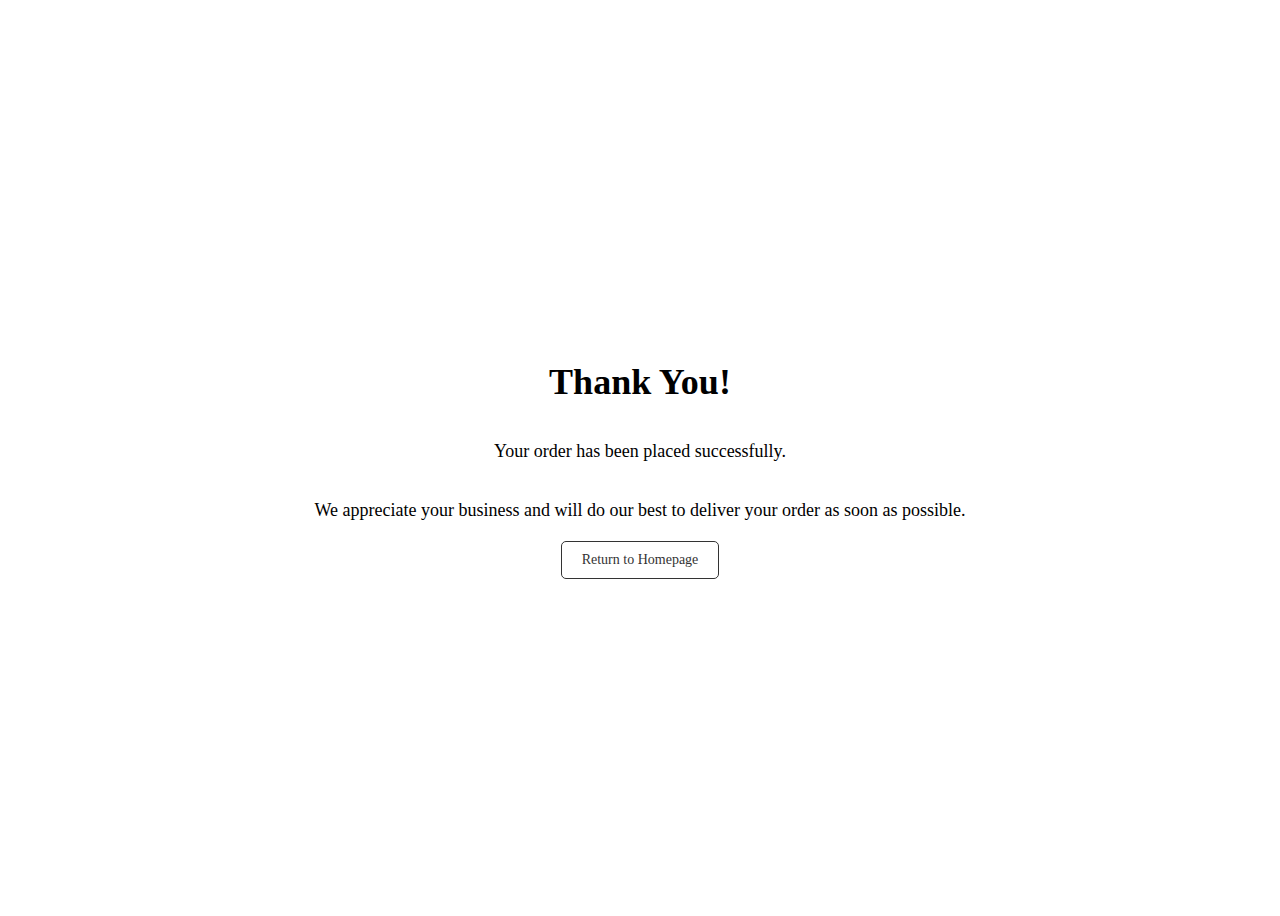
<file: lastpage.html>
<!DOCTYPE html>
<html lang="en">
<head>
    <meta charset="UTF-8">
    <meta http-equiv="X-UA-Compatible" content="IE=edge">
    <meta name="viewport" content="width=device-width, initial-scale=1.0">
    <title>Document</title>
    <style>
        .container {
  display: flex;
  flex-direction: column;
  align-items: center;
  justify-content: center;
  height: 100vh;
}

.title {
  font-size: 36px;
  font-weight: bold;
  margin-bottom: 20px;
  animation: title-animation 2s ease-in-out infinite, slide-in-animation 1s ease-in-out;
}

@keyframes title-animation {
  0% {
    color: #ff0000;
  }
  50% {
    color: #00ff00;
  }
  100% {
    color: #ff0000;
  }
}

@keyframes slide-in-animation {
  0% {
    opacity: 0;
    transform: translateY(-50px);
  }
  100% {
    opacity: 1;
    transform: translateY(0);
  }
}

.message {
  font-size: 18px;
  text-align: center;
  margin-bottom: 20px;
}

.home-link {
  font-size: 14px;
  text-decoration: none;
  color: #333;
  border: 1px solid #333;
  padding: 10px 20px;
  border-radius: 5px;
  transition: all 0.3s ease-in-out;
}

.home-link:hover {
  background-color: #333;
  color: #fff;
  cursor: pointer;
}

    </style>
</head>
<body>
    <div class="container">
        <h1 class="title">Thank You!</h1>
        <p class="message">Your order has been placed successfully.</p>
        <p class="message">We appreciate your business and will do our best to deliver your order as soon as possible.</p>
        <a href="index.html" class="home-link">Return to Homepage</a>
      </div>
</body>
</html>
</file>
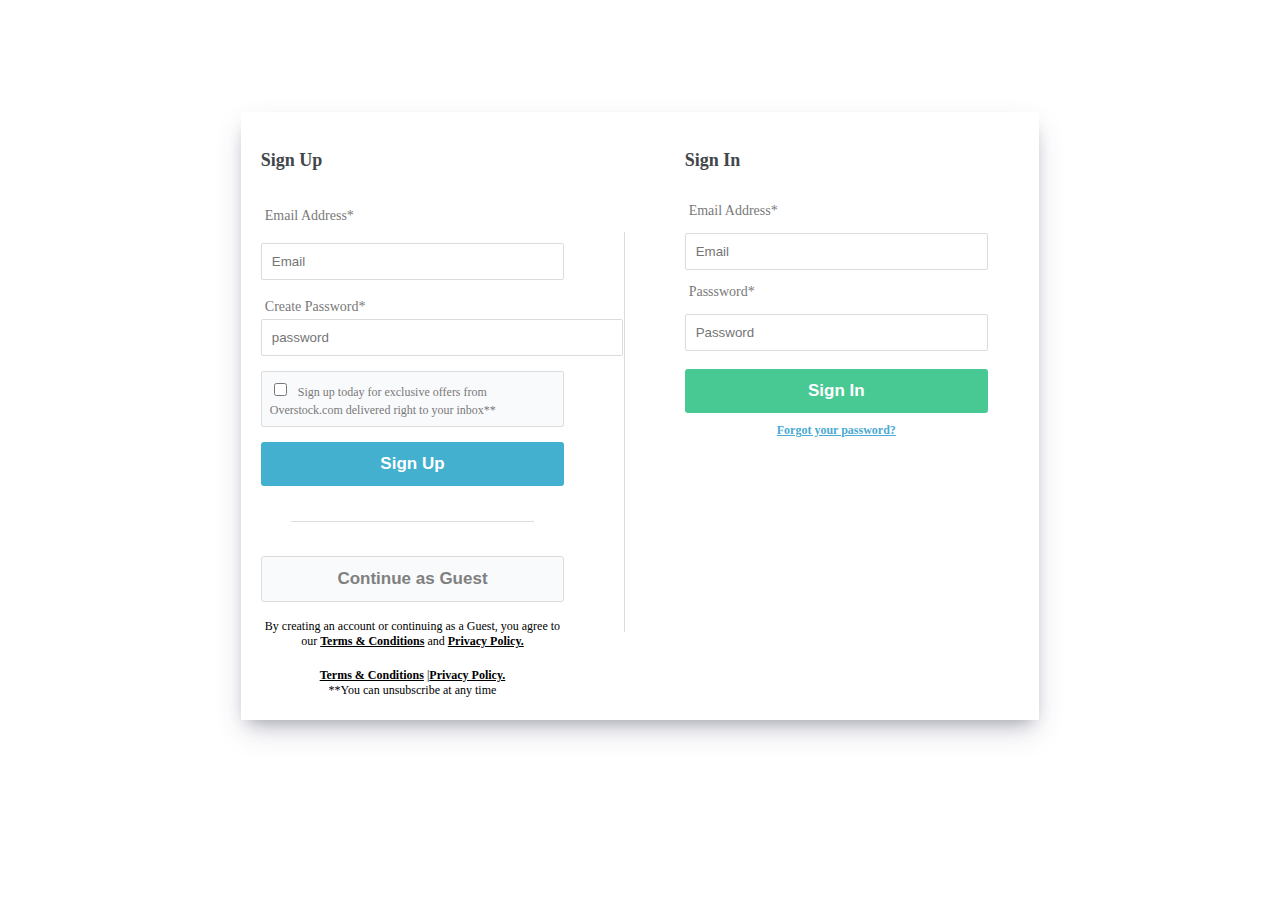
<file: login.html>
<!DOCTYPE html>
<html lang="en">
<head>
    <meta charset="UTF-8">
    <meta http-equiv="X-UA-Compatible" content="IE=edge">
    <meta name="viewport" content="width=device-width, initial-scale=1.0">
    <title>signup and signin</title>
    <link rel="stylesheet" href="login.css">
</head>
<body>
    <form>
    <div id="alertBox">Invalid details.</div>

    <div id="scontainer">
        
        <div id="signup">
          
            <h3>Sign Up</h3>
            <label for="">Email Address*</label>
           
            <input id="email" type="email" placeholder="Email">
            <div id="passwordDiv">
                <div>
                    <label for="">Create Password*</label>
                    <input id="pass" type="password" placeholder="password">

                </div>
                <!-- <div>
                    <label for="">Confirm Password*</label>
                    <input id="cpass" type="password" placeholder="Confirm Password">

                </div> -->
            </div>

            <div id="check">
                <input type="checkbox" name="" id="">
                <label for="">Sign up today for exclusive offers from Overstock.com delivered right to your inbox**</label>
            </div>

            <button  onclick="funclick()" id="ca">Sign Up</button>
            <div id="bar"></div>
            <button id="cag">Continue as Guest</button>
     
            <p>By creating an account or continuing as a Guest, you agree to our <a href="">Terms & Conditions</a>  and <a href="">Privacy Policy.</a> </p>
            <p><a href="">Terms & Conditions</a> |<a href="">Privacy Policy.</a><br>**You can unsubscribe at any time</p>
        
        </div>
    </form>
  

        <div id="vbar"></div>
        <div id="signin">
            <h3>Sign In</h3>

            <label for="">Email Address*</label>
            <input type="email" name="" id="uemail" placeholder="Email">

            <label for="">Passsword*</label>
            <input type="password" placeholder="Password" id="upass">

            <button  onclick="funclick2()"  id="si">Sign In</button>

            <a href="">Forgot your password?</a>




        </div>

    </div>

    <!-- <div id="sfooter">
        <img src="assets/Screenshot 2022-09-29 101714.png" alt="">
    </div> -->
    
</body>
</html>
<script src="login.js"></script>
</body>
</html>
</file>
<file: login.css>
#body{
    background-color: yellow;
}

#scontainer{
    width: 60%;
    margin: auto;
    /* margin-top: 8px; */
    display: flex;
    box-shadow: rgba(59, 59, 109, 0.25) 0px 13px 27px -5px, rgba(0, 0, 0, 0.3) 0px 8px 16px -8px;
    padding: 20px;
    margin-top: -10%;
}
#signup{
    width: 40%;
    display: flex;
    gap: 15px;
    flex-direction: column;
}

#passwordDiv{
    display: flex;
    justify-content: space-between;
}

#signup>div>div{
    width: 45%;
    display: flex;
    flex-direction: column;
    justify-content: space-around;
}


#vbar{
    width: 0.5px;
    height: 400px;
    margin-top: 100px;
    margin-left: 60px;
    margin-right: 60px;
    background-color: gainsboro;

}
#signin{
    width: 40%;
    gap: 10px;
    display: flex;
    flex-direction: column;
}
input{
    border-radius: 2px;
    padding: 10px;
    border: 1px solid gainsboro;
}
input:focus{
    outline: none;
}
#scontainer>div>button{
    padding: 12px;
    font-size: 17px;
    font-weight: bold;
    cursor: pointer;
    border-radius: 3px;
}

#signup>p{
    text-align: center;
    margin: 2px;
    font-size: 12px;
}
a{
    text-align: center;
    color: black;
    font-size: 12px;
    font-weight: bold;
}
#bar{
    height: 0.5px;
    background-color: gainsboro;
    width: 80%;
    margin: auto;
    margin-top: 20px;
    margin-bottom: 20px;
}

#check{

    padding: 8px;
    border: 1px solid gainsboro;
    border-radius: 2px;
    background-color: #f9fafc;
}
#check>label{
    font-size: 12px;
}
label{
    color: rgb(121, 121, 121);
    font-size: 14px;
    margin: 4px;
}
h3{
    font-weight: bolder;
    color: #424649;
    font-size: 18px;
}

#ca{
    background-color: #42b0ce;
    color: white;
    border: 0;
}

#cag{
    background-color: #f9fafc;
    border: 1px solid gainsboro;
    color: gray;
}
#ca:hover{
    background-color: #04638b;

}


#si{
    background-color: #48c993;
    color: white;
    margin-top: 8px;
    border: 0;

}

#si:hover{
    background-color: #165038;

}

#signin>a{
    color: #4aaad3;
}

#sfooter{
    margin-top: 50px;
    padding: 0px 250px;
}

#alertBox{
    width: 48%;
    margin: auto;
    height: 38px;
    margin-top: 200px;
    display:flex;
    align-items: center;
    padding: 0px 16px;
    font-size: 12px;
    color: brown;
    visibility: hidden;
    border-radius: 5px;
    border: 0;
    background-color: #faf2f2;
}

#pass{
    width:340px;
}


@media all and (max-width: 950px) and (min-width:601px){
    #scontainer{
        flex-direction: column;
    }

    #signup{
        width: 80%;
        display: flex;
        gap: 15px;
        flex-direction: column;
    }
    #signin{
        width: 80%;
        display: flex;
        gap: 15px;
        flex-direction: column;
    }
    #vbar{
        display: none;
    }
    #sfooter{
        margin-top: 100px;
        padding: 0px;
    }

}

@media all and (max-width: 601px) and (min-width:200px){
    #scontainer{
        width: 100%;
        flex-direction: column;
        align-items: center;
        margin: auto;
    }

    #vbar{
        display: none;
    }

    
#sfooter{
    margin-top: 100px;
    padding: 0px;
}

#signup{
    width: 80%;
    display: flex;
    gap: 15px;
    flex-direction: column;
}
#signin{
    width: 80%;
    display: flex;
    gap: 15px;
    flex-direction: column;
}
}
</file>
